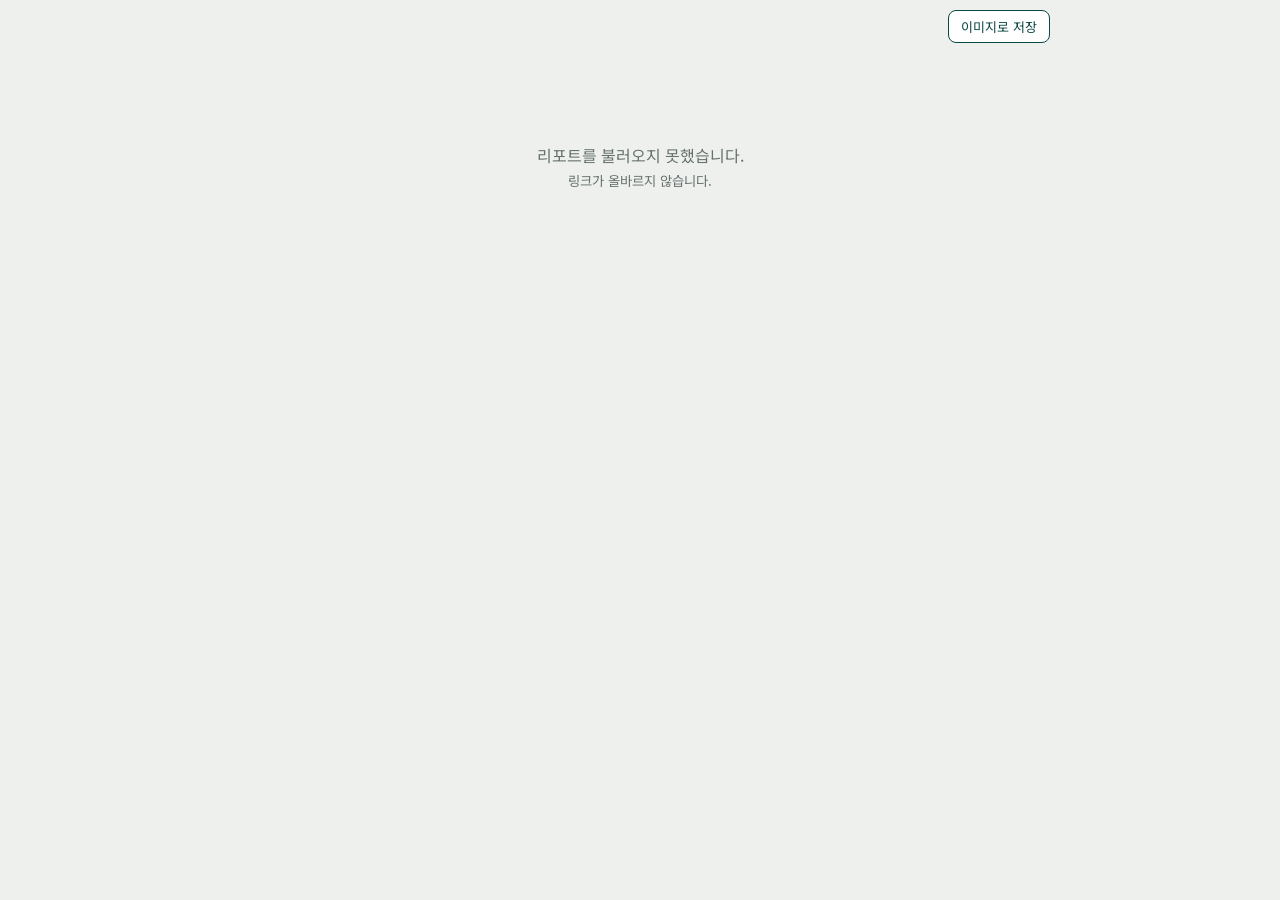
<file: report.html>
<!doctype html>
<html lang="ko">
<head>
<meta charset="utf-8">
<meta name="viewport" content="width=device-width, initial-scale=1, viewport-fit=cover">
<meta name="theme-color" content="#0A4844">
<meta name="robots" content="noindex">
<title>수행평가 학습 리포트 · 수학도서관</title>
<meta name="description" content="수학도서관 중등부 수행평가·서술형 학습 리포트입니다. 회차별 점수와 선생님 의견을 확인해 주세요.">
<meta property="og:type" content="website">
<meta property="og:site_name" content="수학도서관">
<meta property="og:title" content="수행평가·서술형 리포트 | 수학도서관">
<meta property="og:description" content="수학도서관 중등부 수행평가·서술형 학습 리포트입니다. 회차별 점수와 선생님 의견을 확인해 주세요.">
<meta property="og:image" content="https://hongs-sudo.github.io/suhaeng/img/og-report.png">
<meta property="og:image:width" content="1200">
<meta property="og:image:height" content="630">
<meta property="og:url" content="https://hongs-sudo.github.io/suhaeng/report.html">
<meta name="twitter:card" content="summary_large_image">
<link rel="icon" href="img/icon.png">
<link rel="preconnect" href="https://fonts.googleapis.com">
<link rel="preconnect" href="https://fonts.gstatic.com" crossorigin>
<link rel="stylesheet" href="https://fonts.googleapis.com/css2?family=Noto+Sans+KR:wght@400;500;700&family=Noto+Serif+KR:wght@600;700&display=swap">
<link rel="stylesheet" href="css/report.css?v=10">
<style>
  html,body{margin:0;background:#EEF0EE;color:#1C2826;font-family:"Noto Sans KR",sans-serif;color-scheme:light}
  .wrap{max-width:820px;margin:0 auto;padding:0}
  @media (min-width:840px){.wrap{padding:24px 0}.wrap .rep{box-shadow:0 10px 30px rgba(0,0,0,.15)}}
  .msg{padding:60px 20px;text-align:center;color:#66716D}
  .topbtn{max-width:820px;margin:0 auto;display:flex;justify-content:flex-end;padding:10px 12px 0}
  .topbtn button{font:inherit;font-size:13px;border:1px solid #0A4844;color:#0A4844;background:#fff;border-radius:8px;padding:6px 12px;cursor:pointer}
</style>
</head>
<body>
<div class="topbtn" id="bar" hidden><button id="save">이미지로 저장</button></div>
<div class="wrap" id="root"><p class="msg">리포트를 불러오는 중입니다…</p></div>
<script src="config.js?v=1"></script>
<script type="module">
  import { renderReport, reportToBlob } from "./js/report.js?v=10";
  const root = document.getElementById("root");
  const id = new URLSearchParams(location.search).get("id");
  async function load() {
    const C = window.APP_CONFIG, PID = C.programId || "suhaeng";
    if (!id) throw new Error("링크가 올바르지 않습니다.");
    if (!C.firebase || !C.firebase.apiKey) {
      const s = JSON.parse(localStorage.getItem("suhaeng-demo-v1") || "null");
      return s && s.reports && s.reports[id];
    }
    const FB = "https://www.gstatic.com/firebasejs/10.12.2/";
    const [{ initializeApp }, fs] = await Promise.all([import(FB + "firebase-app.js"), import(FB + "firebase-firestore.js")]);
    const db = fs.getFirestore(initializeApp(C.firebase));
    const snap = await fs.getDoc(fs.doc(db, "programs", PID, "reports", id));
    return snap.exists() ? snap.data() : null;
  }
  load().then(d => {
    if (!d) { root.innerHTML = '<p class="msg">리포트를 찾을 수 없습니다. 학원에 문의해 주세요.</p>'; return; }
    document.title = `${d.student.name} 학생 수행평가 리포트 · 수학도서관`;
    root.innerHTML = renderReport(d);
    const bar = document.getElementById("bar"); bar.hidden = false;
    document.getElementById("save").onclick = async e => {
      e.target.disabled = true; e.target.textContent = "만드는 중…";
      try { const b = await reportToBlob(d); const a = document.createElement("a"); a.href = URL.createObjectURL(b); a.download = `${d.student.name}_수행평가_리포트.png`; a.click(); }
      finally { e.target.disabled = false; e.target.textContent = "이미지로 저장"; }
    };
  }).catch(e => { root.innerHTML = `<p class="msg">리포트를 불러오지 못했습니다.<br><small>${String(e.message).replace(/</g, "&lt;")}</small></p>`; });
</script>
</body>
</html>
</file>
<file: css/report.css>
/* 부모님 리포트 — 종이는 항상 밝은 색 (이미지로 전달되는 결과물) */
.rep{
  --p-bg:#FFFFFF; --p-ink:#1C2826; --p-muted:#68736F; --p-line:#E4DDCD; --p-green:#0A4844; --p-gold:#A8812F;
  --p-tint:#F5F1E6; --p-greentint:#E8F0EE; --p-good:#2F7D5B; --p-warn:#D9A43A; --p-bad:#C2574A;
  container-type:inline-size; background:var(--p-bg); color:var(--p-ink);
  font-family:"Noto Sans KR","Apple SD Gothic Neo","Malgun Gothic",sans-serif;
}
.rep *{box-sizing:border-box}
.rep .num{font-variant-numeric:tabular-nums}
.paper{display:flex;flex-direction:column;gap:14px;padding:38px 42px 30px;min-height:1123px;font-size:12.5px;line-height:1.55}
.r-top{display:flex;justify-content:space-between;align-items:center;gap:12px;border-top:6px solid var(--p-green);margin:-38px -42px 0;padding:22px 42px 0}
.r-eyebrow{font-size:10.5px;letter-spacing:.16em;color:var(--p-gold);font-weight:700}
.r-title{font-family:"Noto Serif KR","Nanum Myeongjo",serif;font-weight:700;font-size:25px;margin-top:6px;line-height:1.3}
.r-title span{color:var(--p-gold)}
.r-logo{height:40px;width:auto;display:block}
.r-rule{height:2px;width:46px;background:var(--p-green);margin-top:10px}
.r-info{display:grid;grid-template-columns:repeat(4,1fr);border:1px solid var(--p-line);border-radius:6px}
.r-info>div{padding:9px 12px;border-right:1px solid var(--p-line);min-width:0}
.r-info>div:last-child{border-right:0}
.r-info small{display:block;font-size:10.5px;color:var(--p-muted)}
.r-info b{font-size:14px}
.r-kpi{display:grid;grid-template-columns:repeat(4,1fr);gap:10px}
.r-kpi>div{background:var(--p-greentint);border-radius:6px;padding:10px 12px}
.r-kpi small{font-size:10.5px;color:var(--p-muted);display:block}
.r-kpi b{font-family:"Noto Serif KR",serif;font-size:24px;color:var(--p-green);line-height:1.2}
.r-kpi i{font-style:normal;font-size:11px;color:var(--p-muted)}
.r-kpi .up{color:var(--p-good)}
.r-sec h3{font-family:"Noto Serif KR",serif;font-size:14.5px;color:var(--p-green);display:flex;align-items:center;gap:8px;margin:0 0 8px}
.r-sec h3::after{content:"";flex:1;height:1px;background:var(--p-line)}
.r-two{display:grid;grid-template-columns:1.1fr 1fr;gap:18px}
.r-two>*{min-width:0}
.r-tbl{width:100%;border-collapse:collapse;font-size:12px}
.r-tbl th{font-weight:500;color:var(--p-muted);font-size:10.5px;text-align:left;border-bottom:1px solid var(--p-ink);padding:4px 6px}
.r-tbl th.r{text-align:right}
.r-tbl td{padding:5px 6px;border-bottom:1px solid var(--p-line);vertical-align:middle;line-height:1.35}
.r-tbl td small{display:block;color:var(--p-muted);font-size:10px}
.r-tbl td.s{text-align:right;font-weight:700}
.r-tbl td.a{text-align:right;color:var(--p-muted)}
.chart svg{width:100%;height:auto;display:block}
.heat{display:grid;grid-template-columns:auto repeat(10,1fr);gap:3px;font-size:10.5px;align-items:center}
.heat .h{color:var(--p-muted);text-align:center}
.heat .rl{color:var(--p-muted);padding-right:6px;white-space:nowrap}
.heat .c{aspect-ratio:1.5;border-radius:3px;display:grid;place-items:center;font-weight:700;font-size:10px;color:#fff}
.heat .none{grid-column:span 10;font-size:10.5px;color:var(--p-muted);background:var(--p-tint);border-radius:3px;padding:3px 8px}
.c.o{background:var(--p-good)} .c.p{background:var(--p-warn)} .c.x{background:var(--p-bad)}
.heat-leg{display:flex;flex-wrap:wrap;gap:12px;font-size:10.5px;color:var(--p-muted);margin-top:6px}
.heat-leg i{display:inline-block;width:10px;height:10px;border-radius:2px;margin-right:4px;vertical-align:-1px}
.heat-leg i.ln{height:2px;background:var(--p-gold);vertical-align:3px}
.errs{display:flex;flex-direction:column;gap:7px}
.err{display:grid;grid-template-columns:96px 1fr 28px;gap:8px;align-items:center;font-size:11.5px}
.bar{height:9px;background:var(--p-tint);border-radius:5px;overflow:hidden}
.bar span{display:block;height:100%;background:var(--p-gold);border-radius:5px}
.err b{text-align:right}
.note-s{margin:4px 0 0;font-size:11px;color:var(--p-muted)}
.rep .empty{margin:0;font-size:11.5px;color:var(--p-muted);background:var(--p-tint);border-radius:6px;padding:12px}
.r-cmt{display:grid;grid-template-columns:repeat(3,1fr);gap:10px}
.r-cmt>div{border-top:2px solid var(--p-green);background:var(--p-tint);padding:10px 12px}
.r-cmt>div:nth-child(2){border-color:var(--p-gold)}
.r-cmt b{font-family:"Noto Serif KR",serif;font-size:13px;color:var(--p-green);display:block;margin-bottom:4px}
.r-cmt>div:nth-child(2) b{color:var(--p-gold)}
.r-cmt p{margin:0;font-size:11.5px;white-space:pre-line}
.r-foot{margin-top:auto;display:flex;justify-content:space-between;flex-wrap:wrap;gap:6px;border-top:1px solid var(--p-line);padding-top:10px;font-size:10.5px;color:var(--p-muted)}
.r-foot b{color:var(--p-green)}

/* 휴대폰 링크 화면: 같은 내용을 세로 흐름으로 */
@container (max-width:600px){
  .paper{padding:22px 18px;min-height:0;font-size:14px;gap:18px}
  .r-top{margin:-22px -18px 0;padding:18px 18px 0;flex-direction:column-reverse;align-items:flex-start}
  .r-logo{height:32px}
  .r-title{font-size:23px}
  .r-info{grid-template-columns:1fr 1fr}
  .r-info>div:nth-child(2){border-right:0}
  .r-info>div:nth-child(-n+2){border-bottom:1px solid var(--p-line)}
  .r-kpi{grid-template-columns:1fr 1fr}
  .r-two,.r-cmt{grid-template-columns:1fr}
  .r-tbl{font-size:14px}
  .err{font-size:13px;grid-template-columns:110px 1fr 28px}
  .r-cmt p{font-size:14px}
  .heat .c{font-size:9px}
}
/* 시험지 분석이 없을 때: 그래프와 표를 한 줄씩 넓게 */
.r-one{display:flex;flex-direction:column;gap:18px}
.r-one .r-tbl{font-size:13px}
.r-one .r-tbl td{padding:7px 8px}
</file>
<file: beta/css/report.css>
/* 부모님 리포트 — 종이는 항상 밝은 색 (이미지로 전달되는 결과물) */
.rep{
  --p-bg:#FFFFFF; --p-ink:#1C2826; --p-muted:#68736F; --p-line:#E4DDCD; --p-green:#0A4844; --p-gold:#A8812F;
  --p-tint:#F5F1E6; --p-greentint:#E8F0EE; --p-good:#2F7D5B; --p-warn:#D9A43A; --p-bad:#C2574A;
  container-type:inline-size; background:var(--p-bg); color:var(--p-ink);
  font-family:"Noto Sans KR","Apple SD Gothic Neo","Malgun Gothic",sans-serif;
}
.rep *{box-sizing:border-box}
.rep .num{font-variant-numeric:tabular-nums}
.paper{display:flex;flex-direction:column;gap:14px;padding:38px 42px 30px;min-height:1123px;font-size:12.5px;line-height:1.55}
.r-top{display:flex;justify-content:space-between;align-items:center;gap:12px;border-top:6px solid var(--p-green);margin:-38px -42px 0;padding:22px 42px 0}
.r-eyebrow{font-size:10.5px;letter-spacing:.16em;color:var(--p-gold);font-weight:700}
.r-title{font-family:"Noto Serif KR","Nanum Myeongjo",serif;font-weight:700;font-size:25px;margin-top:6px;line-height:1.3}
.r-title span{color:var(--p-gold)}
.r-logo{height:40px;width:auto;display:block}
.r-rule{height:2px;width:46px;background:var(--p-green);margin-top:10px}
.r-info{display:grid;grid-template-columns:repeat(4,1fr);border:1px solid var(--p-line);border-radius:6px}
.r-info>div{padding:9px 12px;border-right:1px solid var(--p-line);min-width:0}
.r-info>div:last-child{border-right:0}
.r-info small{display:block;font-size:10.5px;color:var(--p-muted)}
.r-info b{font-size:14px}
.r-kpi{display:grid;grid-template-columns:repeat(4,1fr);gap:10px}
.r-kpi>div{background:var(--p-greentint);border-radius:6px;padding:10px 12px}
.r-kpi small{font-size:10.5px;color:var(--p-muted);display:block}
.r-kpi b{font-family:"Noto Serif KR",serif;font-size:24px;color:var(--p-green);line-height:1.2}
.r-kpi i{font-style:normal;font-size:11px;color:var(--p-muted)}
.r-kpi .up{color:var(--p-good)}
.r-sec h3{font-family:"Noto Serif KR",serif;font-size:14.5px;color:var(--p-green);display:flex;align-items:center;gap:8px;margin:0 0 8px}
.r-sec h3::after{content:"";flex:1;height:1px;background:var(--p-line)}
.r-two{display:grid;grid-template-columns:1.1fr 1fr;gap:18px}
.r-two>*{min-width:0}
.r-tbl{width:100%;border-collapse:collapse;font-size:12px}
.r-tbl th{font-weight:500;color:var(--p-muted);font-size:10.5px;text-align:left;border-bottom:1px solid var(--p-ink);padding:4px 6px}
.r-tbl th.r{text-align:right}
.r-tbl td{padding:5px 6px;border-bottom:1px solid var(--p-line);vertical-align:middle;line-height:1.35}
.r-tbl td small{display:block;color:var(--p-muted);font-size:10px}
.r-tbl td.s{text-align:right;font-weight:700}
.r-tbl td.a{text-align:right;color:var(--p-muted)}
.chart svg{width:100%;height:auto;display:block}
.heat{display:grid;grid-template-columns:auto repeat(10,1fr);gap:3px;font-size:10.5px;align-items:center}
.heat .h{color:var(--p-muted);text-align:center}
.heat .rl{color:var(--p-muted);padding-right:6px;white-space:nowrap}
.heat .c{aspect-ratio:1.5;border-radius:3px;display:grid;place-items:center;font-weight:700;font-size:10px;color:#fff}
.heat .none{grid-column:span 10;font-size:10.5px;color:var(--p-muted);background:var(--p-tint);border-radius:3px;padding:3px 8px}
.c.o{background:var(--p-good)} .c.p{background:var(--p-warn)} .c.x{background:var(--p-bad)}
.heat-leg{display:flex;flex-wrap:wrap;gap:12px;font-size:10.5px;color:var(--p-muted);margin-top:6px}
.heat-leg i{display:inline-block;width:10px;height:10px;border-radius:2px;margin-right:4px;vertical-align:-1px}
.heat-leg i.ln{height:2px;background:var(--p-gold);vertical-align:3px}
.errs{display:flex;flex-direction:column;gap:7px}
.err{display:grid;grid-template-columns:96px 1fr 28px;gap:8px;align-items:center;font-size:11.5px}
.bar{height:9px;background:var(--p-tint);border-radius:5px;overflow:hidden}
.bar span{display:block;height:100%;background:var(--p-gold);border-radius:5px}
.err b{text-align:right}
.note-s{margin:4px 0 0;font-size:11px;color:var(--p-muted)}
.rep .empty{margin:0;font-size:11.5px;color:var(--p-muted);background:var(--p-tint);border-radius:6px;padding:12px}
.r-cmt{display:grid;grid-template-columns:repeat(3,1fr);gap:10px}
.r-cmt>div{border-top:2px solid var(--p-green);background:var(--p-tint);padding:10px 12px}
.r-cmt>div:nth-child(2){border-color:var(--p-gold)}
.r-cmt b{font-family:"Noto Serif KR",serif;font-size:13px;color:var(--p-green);display:block;margin-bottom:4px}
.r-cmt>div:nth-child(2) b{color:var(--p-gold)}
.r-cmt p{margin:0;font-size:11.5px;white-space:pre-line}
.r-foot{margin-top:auto;display:flex;justify-content:space-between;flex-wrap:wrap;gap:6px;border-top:1px solid var(--p-line);padding-top:10px;font-size:10.5px;color:var(--p-muted)}
.r-foot b{color:var(--p-green)}

/* 휴대폰 링크 화면: 같은 내용을 세로 흐름으로 */
@container (max-width:600px){
  .paper{padding:22px 18px;min-height:0;font-size:14px;gap:18px}
  .r-top{margin:-22px -18px 0;padding:18px 18px 0;flex-direction:column-reverse;align-items:flex-start}
  .r-logo{height:32px}
  .r-title{font-size:23px}
  .r-info{grid-template-columns:1fr 1fr}
  .r-info>div:nth-child(2){border-right:0}
  .r-info>div:nth-child(-n+2){border-bottom:1px solid var(--p-line)}
  .r-kpi{grid-template-columns:1fr 1fr}
  .r-two,.r-cmt{grid-template-columns:1fr}
  .r-tbl{font-size:14px}
  .err{font-size:13px;grid-template-columns:110px 1fr 28px}
  .r-cmt p{font-size:14px}
  .heat .c{font-size:9px}
}
/* 시험지 분석이 없을 때: 그래프와 표를 한 줄씩 넓게 */
.r-one{display:flex;flex-direction:column;gap:18px}
.r-one .r-tbl{font-size:13px}
.r-one .r-tbl td{padding:7px 8px}
</file>
